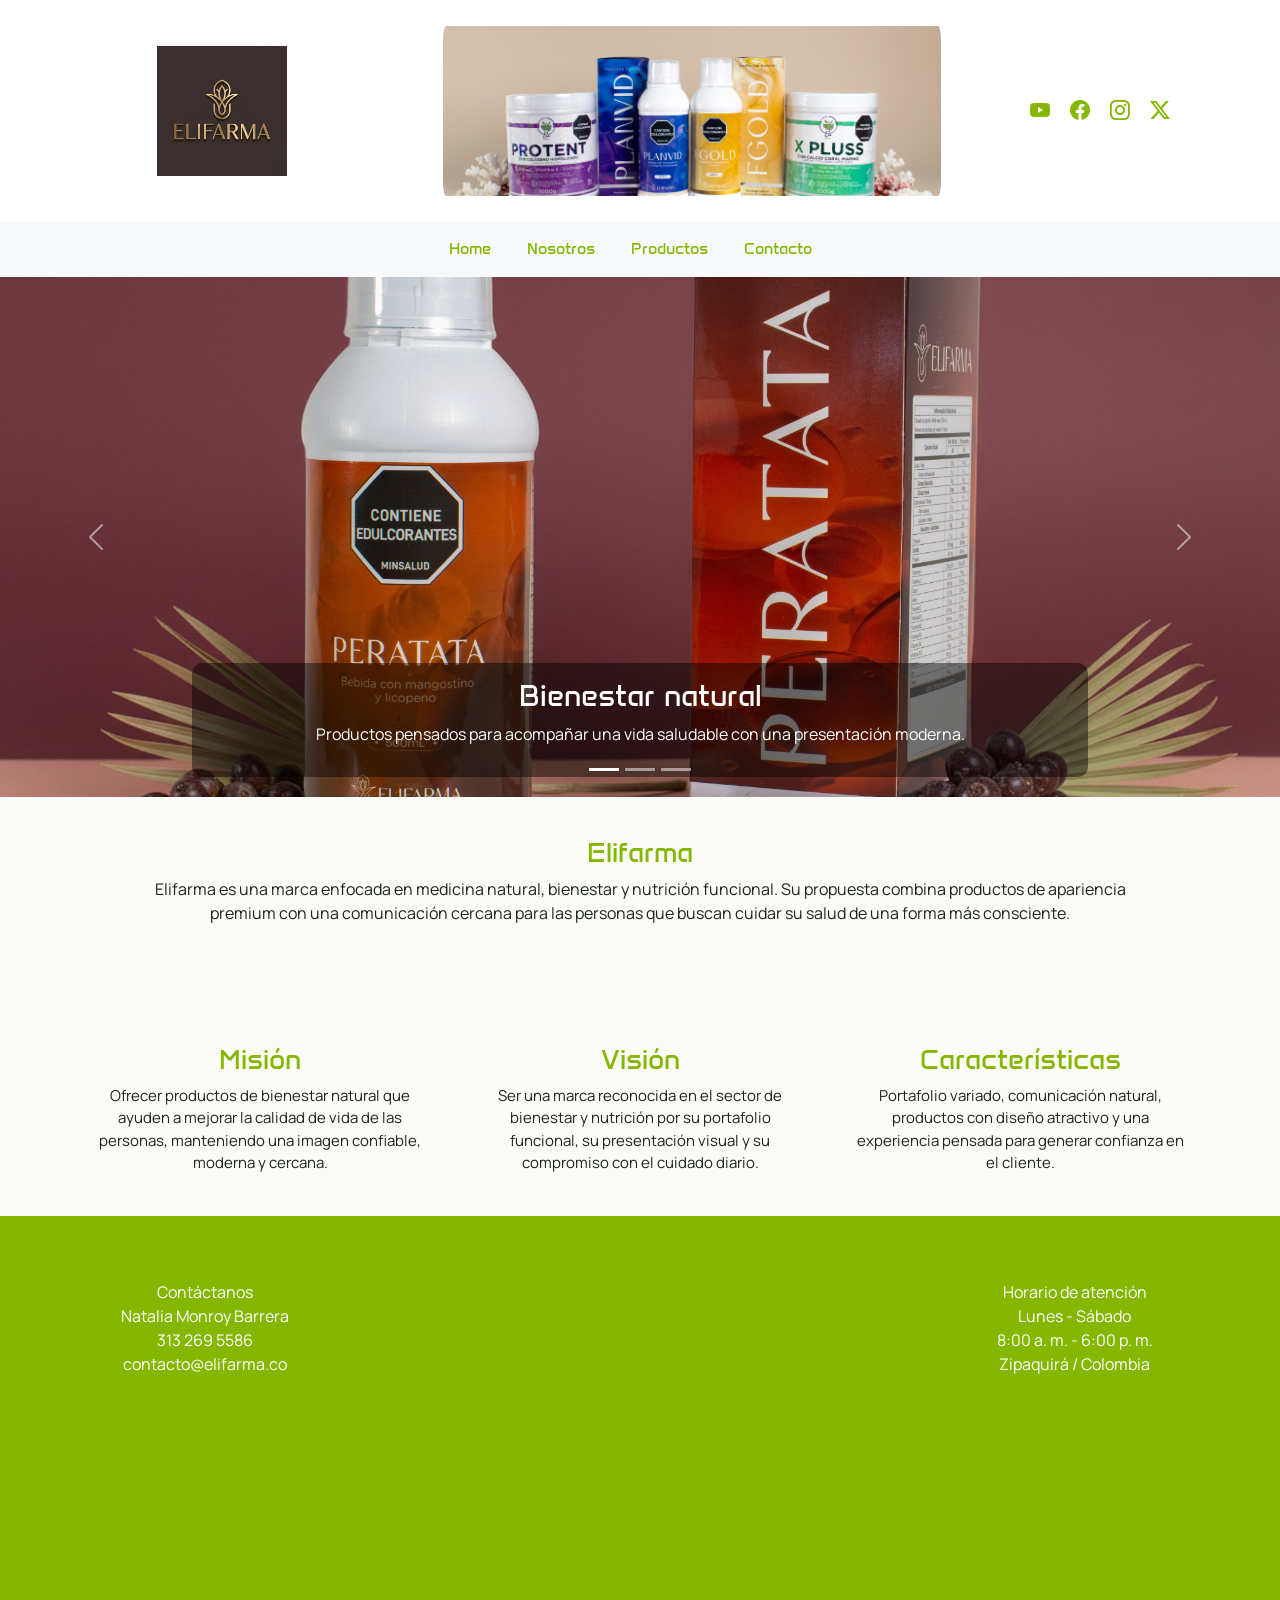
<file: index.html>
<!DOCTYPE html>
<html>
<head>
	<meta charset="utf-8">
	<meta name="viewport" content="width=device-width, initial-scale=1">
	<link rel="stylesheet" type="text/css" href="css/bootstrap.min.css">
	<link rel="stylesheet" href="https://cdn.jsdelivr.net/npm/bootstrap-icons@1.13.1/font/bootstrap-icons.min.css">
	<link href="https://fonts.googleapis.com/css2?family=Anta&family=Manrope:wght@400;500;700&display=swap" rel="stylesheet">
	<link rel="stylesheet" type="text/css" href="css/estilos.css">
	<title>Elifarma</title>
</head>
<body>
	<header class="row encabezado">
		<img src="img/logo-elifarma.png" alt="Logo de Elifarma" class="col-12 col-sm-12 col-md-12 col-lg-4 col-xl-4 logo">
		<img src="img/banner.jpg" alt="Banner de productos Elifarma" class="col-12 col-sm-12 col-md-12 col-lg-5 col-xl-5 banner">
		<div id="red" class="col-12 col-sm-12 col-md-12 col-lg-3 col-xl-3">
			<a href="https://www.youtube.com/"><i class="bi bi-youtube"></i></a>
			<a href="https://www.facebook.com/"><i class="bi bi-facebook"></i></a>
			<a href="https://www.instagram.com/"><i class="bi bi-instagram"></i></a>
			<a href="https://www.x.com/"><i class="bi bi-twitter-x"></i></a>
		</div>
	</header>

	<nav class="navbar navbar-expand-lg bg-body-tertiary">
	  <div class="container-fluid">
	    <button class="navbar-toggler" type="button" data-bs-toggle="collapse" data-bs-target="#navbarNav" aria-controls="navbarNav" aria-expanded="false" aria-label="Toggle navigation">
	      <span class="navbar-toggler-icon"></span>
	    </button>
	    <div class="collapse navbar-collapse" id="navbarNav">
	      <ul class="navbar-nav mx-auto">
	        <li class="nav-item">
	          <a class="nav-link active" aria-current="page" href="index.html">Home</a>
	        </li>
	        <li class="nav-item">
	          <a class="nav-link active" aria-current="page" href="nosotros.html">Nosotros</a>
	        </li>
	        <li class="nav-item">
	          <a class="nav-link active" aria-current="page" href="productos.html">Productos</a>
	        </li>
	        <li class="nav-item">
	          <a class="nav-link active" aria-current="page" href="contacto.html">Contacto</a>
	        </li>
	      </ul>
	    </div>
	  </div>
	</nav>
	<main>
		<div id="carouselExampleCaptions" class="carousel slide">
		  <div class="carousel-indicators">
		    <button type="button" data-bs-target="#carouselExampleCaptions" data-bs-slide-to="0" class="active" aria-current="true" aria-label="Slide 1"></button>
		    <button type="button" data-bs-target="#carouselExampleCaptions" data-bs-slide-to="1" aria-label="Slide 2"></button>
		    <button type="button" data-bs-target="#carouselExampleCaptions" data-bs-slide-to="2" aria-label="Slide 3"></button>
		  </div>
		  <div class="carousel-inner">
		    <div class="carousel-item active">
		      <img src="img/slide01.jpg" class="d-block w-100 slide-img" alt="Producto Peratata">
		      <div class="carousel-caption d-none d-md-block cajita">
		        <h5>Bienestar natural</h5>
		        <p>Productos pensados para acompañar una vida saludable con una presentación moderna.</p>
		      </div>
		    </div>
		    <div class="carousel-item">
		      <img src="img/slide02.jpg" class="d-block w-100 slide-img" alt="Portafolio Elifarma">
		      <div class="carousel-caption d-none d-md-block cajita">
		        <h5>Nutrición y confianza</h5>
		        <p>Una línea con bebidas funcionales, proteínas y complementos para diferentes necesidades.</p>
		      </div>
		    </div>
		    <div class="carousel-item">
		      <img src="img/slide03.jpg" class="d-block w-100 slide-img" alt="Producto destacado">
		      <div class="carousel-caption d-none d-md-block cajita">
		        <h5>Elifarma</h5>
		        <p>Tecnología natural al servicio de tu bienestar.</p>
		      </div>
		    </div>
		  </div>
		  <button class="carousel-control-prev" type="button" data-bs-target="#carouselExampleCaptions" data-bs-slide="prev">
		    <span class="carousel-control-prev-icon" aria-hidden="true"></span>
		    <span class="visually-hidden">Previous</span>
		  </button>
		  <button class="carousel-control-next" type="button" data-bs-target="#carouselExampleCaptions" data-bs-slide="next">
		    <span class="carousel-control-next-icon" aria-hidden="true"></span>
		    <span class="visually-hidden">Next</span>
		  </button>
		</div>

		<section class="info">
			<h3>Elifarma</h3>
			<p>
				Elifarma es una marca enfocada en medicina natural, bienestar y nutrición funcional. Su propuesta combina productos de apariencia premium con una comunicación cercana para las personas que buscan cuidar su salud de una forma más consciente.
			</p>
		</section>

		<section class="container eco">
			<div class="row">
				<div class="col-12 col-sm-12 col-md-4 cuadro">
					<h3>Misión</h3>
					<p>Ofrecer productos de bienestar natural que ayuden a mejorar la calidad de vida de las personas, manteniendo una imagen confiable, moderna y cercana.</p>
				</div>
				<div class="col-12 col-sm-12 col-md-4 cuadro">
					<h3>Visión</h3>
					<p>Ser una marca reconocida en el sector de bienestar y nutrición por su portafolio funcional, su presentación visual y su compromiso con el cuidado diario.</p>
				</div>
				<div class="col-12 col-sm-12 col-md-4 cuadro">
					<h3>Características</h3>
					<p>Portafolio variado, comunicación natural, productos con diseño atractivo y una experiencia pensada para generar confianza en el cliente.</p>
				</div>
			</div>
		</section>
	</main>
	<footer class="row">
		<div class="col-12 col-sm-12 col-md-12 col-lg-4 col-xl-4">
			<p>
				Contáctanos
				<br>Natalia Monroy Barrera
				<br>313 269 5586
				<br>contacto@elifarma.co
			</p>
		</div>
		<div class="col-12 col-sm-12 col-md-12 col-lg-4 col-xl-4">
			<iframe src="https://www.google.com/maps?q=5.0336389,-73.9945833&hl=es&z=16&output=embed" width="100%" height="300" style="border:0;" allowfullscreen="" loading="lazy" referrerpolicy="no-referrer-when-downgrade"></iframe>
		</div>
		<div class="col-12 col-sm-12 col-md-12 col-lg-4 col-xl-4">
			Horario de atención
			<br>Lunes - Sábado
			<br>8:00 a. m. - 6:00 p. m.
			<br>Zipaquirá / Colombia
		</div>
	</footer>

	<script src="js/bootstrap.min.js"></script>
</body>
</html>
</file>
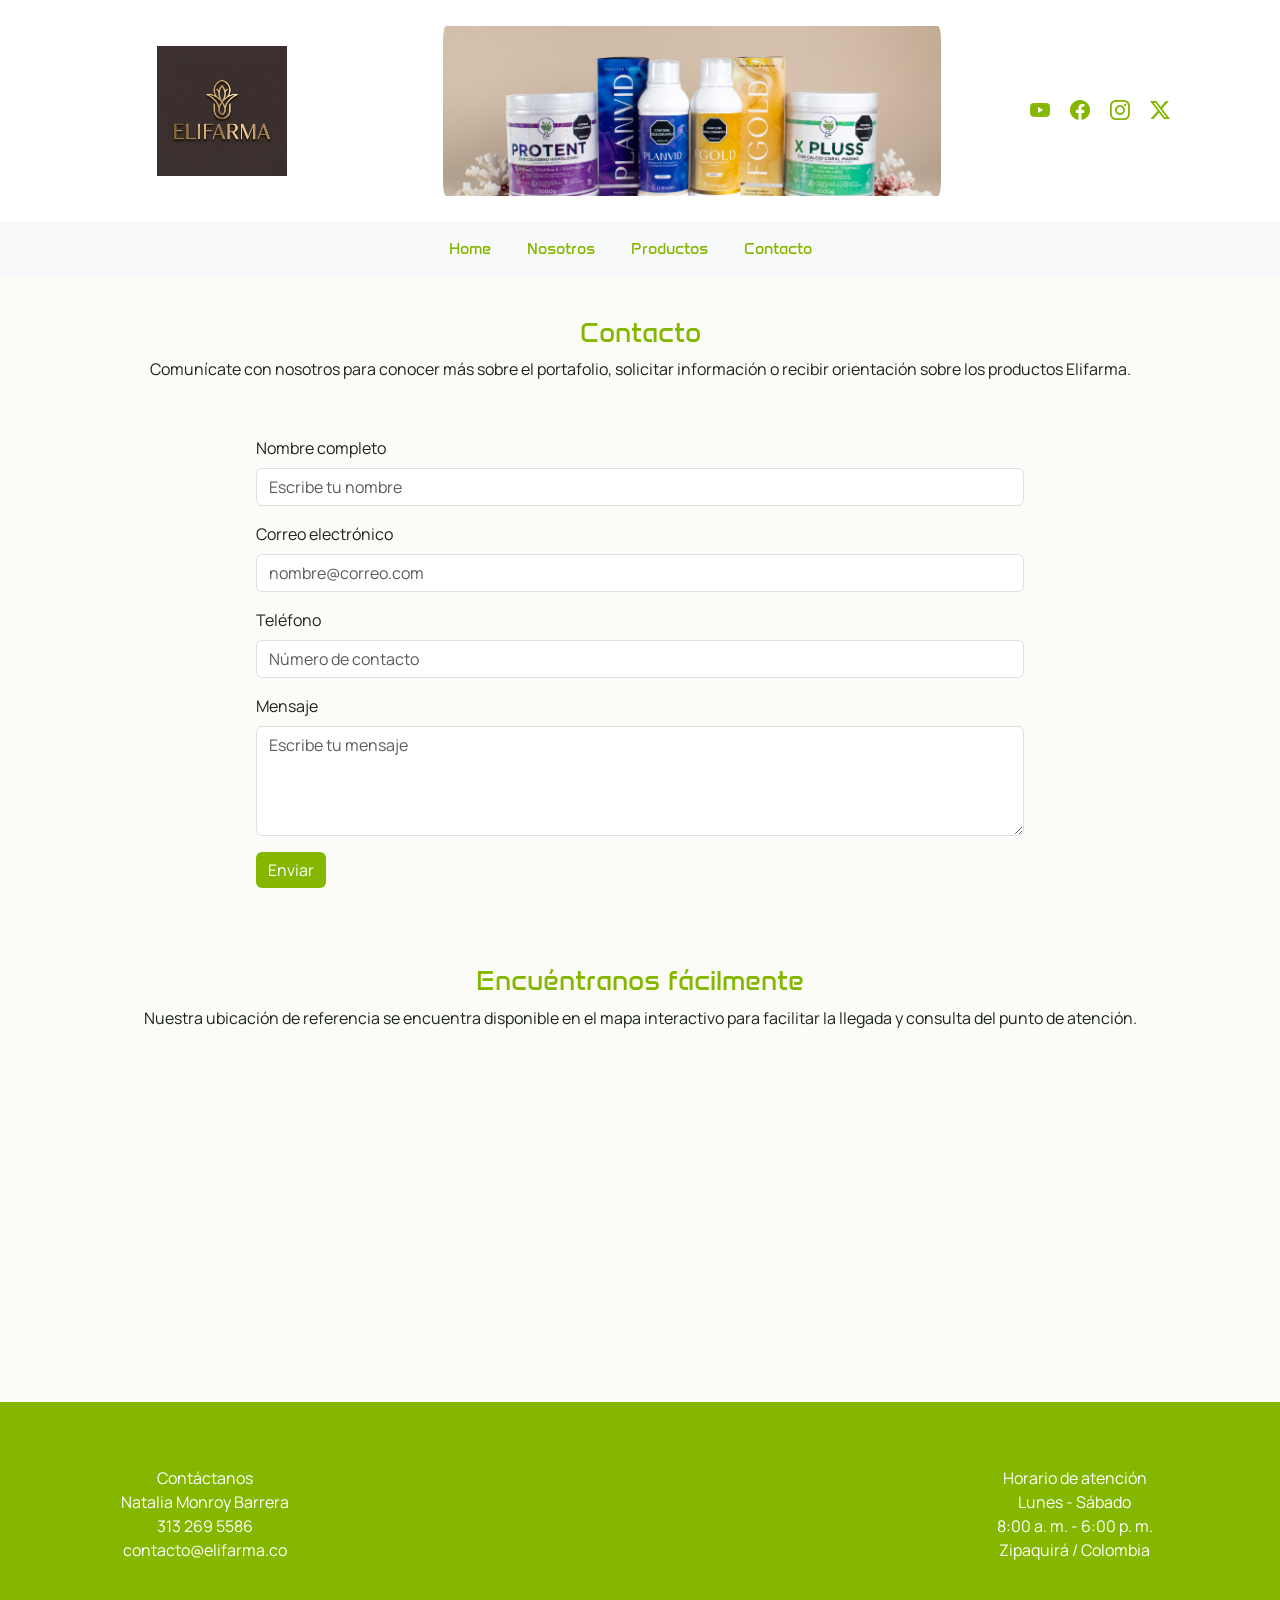
<file: contacto.html>
<!DOCTYPE html>
<html>
<head>
	<meta charset="utf-8">
	<meta name="viewport" content="width=device-width, initial-scale=1">
	<link rel="stylesheet" type="text/css" href="css/bootstrap.min.css">
	<link rel="stylesheet" href="https://cdn.jsdelivr.net/npm/bootstrap-icons@1.13.1/font/bootstrap-icons.min.css">
	<link href="https://fonts.googleapis.com/css2?family=Anta&family=Manrope:wght@400;500;700&display=swap" rel="stylesheet">
	<link rel="stylesheet" type="text/css" href="css/estilos.css">
	<title>Elifarma</title>
</head>
<body>
	<header class="row encabezado">
		<img src="img/logo-elifarma.png" alt="Logo de Elifarma" class="col-12 col-sm-12 col-md-12 col-lg-4 col-xl-4 logo">
		<img src="img/banner.jpg" alt="Banner de productos Elifarma" class="col-12 col-sm-12 col-md-12 col-lg-5 col-xl-5 banner">
		<div id="red" class="col-12 col-sm-12 col-md-12 col-lg-3 col-xl-3">
			<a href="https://www.youtube.com/"><i class="bi bi-youtube"></i></a>
			<a href="https://www.facebook.com/"><i class="bi bi-facebook"></i></a>
			<a href="https://www.instagram.com/"><i class="bi bi-instagram"></i></a>
			<a href="https://www.x.com/"><i class="bi bi-twitter-x"></i></a>
		</div>
	</header>

	<nav class="navbar navbar-expand-lg bg-body-tertiary">
	  <div class="container-fluid">
	    <button class="navbar-toggler" type="button" data-bs-toggle="collapse" data-bs-target="#navbarNav" aria-controls="navbarNav" aria-expanded="false" aria-label="Toggle navigation">
	      <span class="navbar-toggler-icon"></span>
	    </button>
	    <div class="collapse navbar-collapse" id="navbarNav">
	      <ul class="navbar-nav mx-auto">
	        <li class="nav-item">
	          <a class="nav-link active" aria-current="page" href="index.html">Home</a>
	        </li>
	        <li class="nav-item">
	          <a class="nav-link active" aria-current="page" href="nosotros.html">Nosotros</a>
	        </li>
	        <li class="nav-item">
	          <a class="nav-link active" aria-current="page" href="productos.html">Productos</a>
	        </li>
	        <li class="nav-item">
	          <a class="nav-link active" aria-current="page" href="contacto.html">Contacto</a>
	        </li>
	      </ul>
	    </div>
	  </div>
	</nav>
	<main>
		<section class="info">
			<h3>Contacto</h3>
			<p>
				Comunícate con nosotros para conocer más sobre el portafolio, solicitar información o recibir orientación sobre los productos Elifarma.
			</p>
		</section>

		<section class="for">
			<form>
				<div class="mb-3">
					<label for="nombre" class="form-label">Nombre completo</label>
					<input type="text" class="form-control" id="nombre" placeholder="Escribe tu nombre">
				</div>
				<div class="mb-3">
					<label for="correo" class="form-label">Correo electrónico</label>
					<input type="email" class="form-control" id="correo" placeholder="nombre@correo.com">
				</div>
				<div class="mb-3">
					<label for="telefono" class="form-label">Teléfono</label>
					<input type="tel" class="form-control" id="telefono" placeholder="Número de contacto">
				</div>
				<div class="mb-3">
					<label for="mensaje" class="form-label">Mensaje</label>
					<textarea class="form-control" id="mensaje" rows="4" placeholder="Escribe tu mensaje"></textarea>
				</div>
				<button type="submit" class="btn boton-verde">Enviar</button>
			</form>
		</section>

		<section class="container eco">
			<h3>Encuéntranos fácilmente</h3>
			<p class="text-center">Nuestra ubicación de referencia se encuentra disponible en el mapa interactivo para facilitar la llegada y consulta del punto de atención.</p>
			<iframe src="https://www.google.com/maps?q=5.0336389,-73.9945833&hl=es&z=16&output=embed" width="100%" height="350" style="border:0;" allowfullscreen="" loading="lazy" referrerpolicy="no-referrer-when-downgrade"></iframe>
		</section>
	</main>
	<footer class="row">
		<div class="col-12 col-sm-12 col-md-12 col-lg-4 col-xl-4">
			<p>
				Contáctanos
				<br>Natalia Monroy Barrera
				<br>313 269 5586
				<br>contacto@elifarma.co
			</p>
		</div>
		<div class="col-12 col-sm-12 col-md-12 col-lg-4 col-xl-4">
			<iframe src="https://www.google.com/maps?q=5.0336389,-73.9945833&hl=es&z=16&output=embed" width="100%" height="300" style="border:0;" allowfullscreen="" loading="lazy" referrerpolicy="no-referrer-when-downgrade"></iframe>
		</div>
		<div class="col-12 col-sm-12 col-md-12 col-lg-4 col-xl-4">
			Horario de atención
			<br>Lunes - Sábado
			<br>8:00 a. m. - 6:00 p. m.
			<br>Zipaquirá / Colombia
		</div>
	</footer>

	<script src="js/bootstrap.min.js"></script>
</body>
</html>
</file>
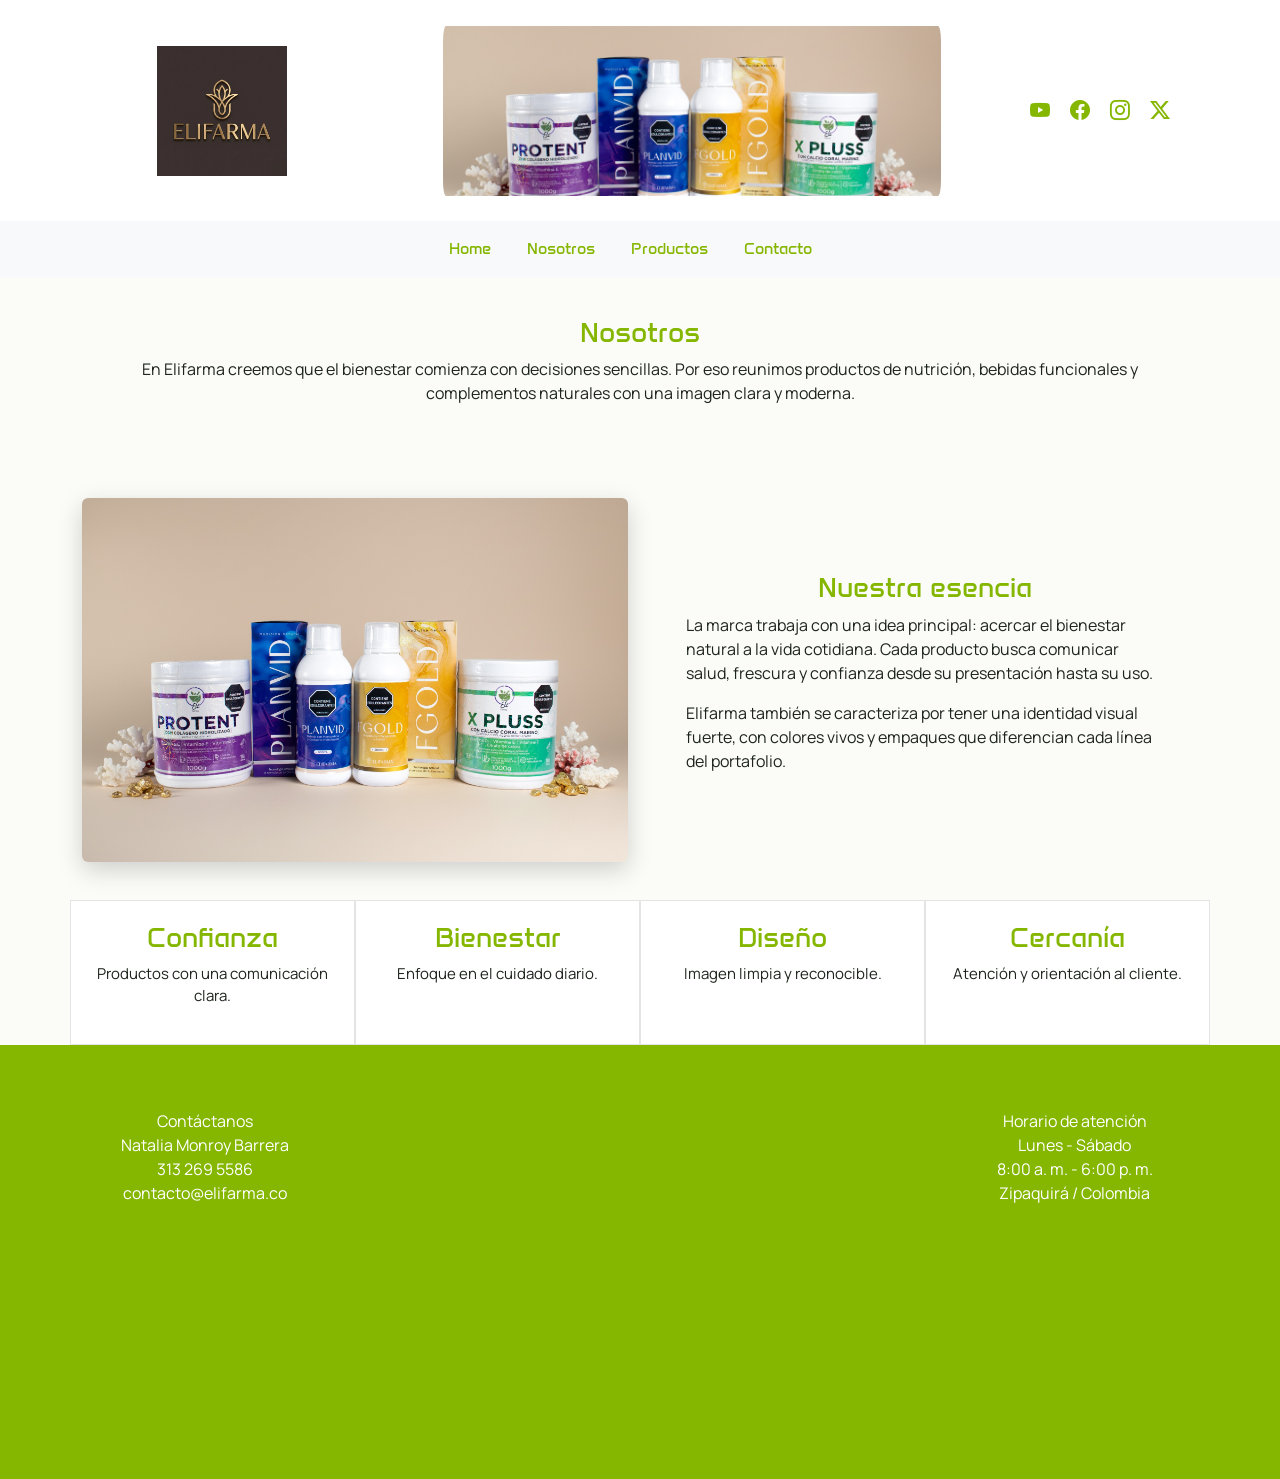
<file: nosotros.html>
<!DOCTYPE html>
<html>
<head>
	<meta charset="utf-8">
	<meta name="viewport" content="width=device-width, initial-scale=1">
	<link rel="stylesheet" type="text/css" href="css/bootstrap.min.css">
	<link rel="stylesheet" href="https://cdn.jsdelivr.net/npm/bootstrap-icons@1.13.1/font/bootstrap-icons.min.css">
	<link href="https://fonts.googleapis.com/css2?family=Anta&family=Manrope:wght@400;500;700&display=swap" rel="stylesheet">
	<link rel="stylesheet" type="text/css" href="css/estilos.css">
	<title>Elifarma</title>
</head>
<body>
	<header class="row encabezado">
		<img src="img/logo-elifarma.png" alt="Logo de Elifarma" class="col-12 col-sm-12 col-md-12 col-lg-4 col-xl-4 logo">
		<img src="img/banner.jpg" alt="Banner de productos Elifarma" class="col-12 col-sm-12 col-md-12 col-lg-5 col-xl-5 banner">
		<div id="red" class="col-12 col-sm-12 col-md-12 col-lg-3 col-xl-3">
			<a href="https://www.youtube.com/"><i class="bi bi-youtube"></i></a>
			<a href="https://www.facebook.com/"><i class="bi bi-facebook"></i></a>
			<a href="https://www.instagram.com/"><i class="bi bi-instagram"></i></a>
			<a href="https://www.x.com/"><i class="bi bi-twitter-x"></i></a>
		</div>
	</header>

	<nav class="navbar navbar-expand-lg bg-body-tertiary">
	  <div class="container-fluid">
	    <button class="navbar-toggler" type="button" data-bs-toggle="collapse" data-bs-target="#navbarNav" aria-controls="navbarNav" aria-expanded="false" aria-label="Toggle navigation">
	      <span class="navbar-toggler-icon"></span>
	    </button>
	    <div class="collapse navbar-collapse" id="navbarNav">
	      <ul class="navbar-nav mx-auto">
	        <li class="nav-item">
	          <a class="nav-link active" aria-current="page" href="index.html">Home</a>
	        </li>
	        <li class="nav-item">
	          <a class="nav-link active" aria-current="page" href="nosotros.html">Nosotros</a>
	        </li>
	        <li class="nav-item">
	          <a class="nav-link active" aria-current="page" href="productos.html">Productos</a>
	        </li>
	        <li class="nav-item">
	          <a class="nav-link active" aria-current="page" href="contacto.html">Contacto</a>
	        </li>
	      </ul>
	    </div>
	  </div>
	</nav>
	<main>
		<section class="info">
			<h3>Nosotros</h3>
			<p>
				En Elifarma creemos que el bienestar comienza con decisiones sencillas. Por eso reunimos productos de nutrición, bebidas funcionales y complementos naturales con una imagen clara y moderna.
			</p>
		</section>

		<section class="container eco">
			<div class="row align-items-center">
				<div class="col-12 col-sm-12 col-md-6">
					<img src="img/nosotros.jpg" alt="Productos Elifarma" class="img-fluid rounded sombra">
				</div>
				<div class="col-12 col-sm-12 col-md-6 info-texto">
					<h3>Nuestra esencia</h3>
					<p>
						La marca trabaja con una idea principal: acercar el bienestar natural a la vida cotidiana. Cada producto busca comunicar salud, frescura y confianza desde su presentación hasta su uso.
					</p>
					<p>
						Elifarma también se caracteriza por tener una identidad visual fuerte, con colores vivos y empaques que diferencian cada línea del portafolio.
					</p>
				</div>
			</div>
		</section>

		<section class="container eco">
			<div class="row">
				<div class="col-12 col-md-3 mini"><h3>Confianza</h3><p>Productos con una comunicación clara.</p></div>
				<div class="col-12 col-md-3 mini"><h3>Bienestar</h3><p>Enfoque en el cuidado diario.</p></div>
				<div class="col-12 col-md-3 mini"><h3>Diseño</h3><p>Imagen limpia y reconocible.</p></div>
				<div class="col-12 col-md-3 mini"><h3>Cercanía</h3><p>Atención y orientación al cliente.</p></div>
			</div>
		</section>
	</main>
	<footer class="row">
		<div class="col-12 col-sm-12 col-md-12 col-lg-4 col-xl-4">
			<p>
				Contáctanos
				<br>Natalia Monroy Barrera
				<br>313 269 5586
				<br>contacto@elifarma.co
			</p>
		</div>
		<div class="col-12 col-sm-12 col-md-12 col-lg-4 col-xl-4">
			<iframe src="https://www.google.com/maps?q=5.0336389,-73.9945833&hl=es&z=16&output=embed" width="100%" height="300" style="border:0;" allowfullscreen="" loading="lazy" referrerpolicy="no-referrer-when-downgrade"></iframe>
		</div>
		<div class="col-12 col-sm-12 col-md-12 col-lg-4 col-xl-4">
			Horario de atención
			<br>Lunes - Sábado
			<br>8:00 a. m. - 6:00 p. m.
			<br>Zipaquirá / Colombia
		</div>
	</footer>

	<script src="js/bootstrap.min.js"></script>
</body>
</html>
</file>
<file: css/estilos.css>
#red{
	display: flex;
	justify-content: center;
	align-items: center;
	font-size: 20px;
}

a{
	color: #85b600;
	margin-right: 20px;
}

.nav-link{
	color: #85b600 !important;
	font-family: "Anta", sans-serif;
}

.nav-link:hover{
	color: #526f03 !important;
}

.info{
	font-family: "Manrope", sans-serif;
	text-align: center;
	padding-left: 10%;
	padding-right: 10%;
	padding-top: 3%;
	padding-bottom: 3%;
}

h3{
	color: #85b600;
	text-align: center;
	font-family: "Anta", sans-serif;
}

footer{
	background-color: #85b600;
	color: white;
	padding-top: 5%;
	padding-bottom: 5%;
	text-align: center;
	margin-top: 4%;
}

.eco{
	text-align: center;
	padding-top: 3%;
}

.vid{
	padding: 5%;
}

.for{
	padding-left: 20%;
	padding-right: 20%;
	padding-bottom: 3%;
}

/* Ajustes sencillos para la marca Elifarma */
body{
	font-family: "Manrope", sans-serif;
	background-color: #fbfcf8;
	color: #1d241c;
}

.encabezado{
	padding: 2%;
	align-items: center;
	background-color: white;
}

.logo{
	max-height: 160px;
	object-fit: contain;
	padding: 15px;
}

.banner{
	max-height: 170px;
	object-fit: cover;
	border-radius: 15px;
}

.slide-img{
	height: 520px;
	object-fit: cover;
}

.cajita{
	background-color: rgba(0,0,0,0.45);
	border-radius: 10px;
	padding: 15px;
}

.cajita h5{
	font-family: "Anta", sans-serif;
	font-size: 30px;
}

.cuadro{
	padding: 25px;
}

.cuadro p, .mini p, .producto p{
	font-size: 15px;
}

.sombra{
	box-shadow: 0px 8px 25px rgba(0,0,0,0.18);
}

.info-texto{
	padding: 4%;
	text-align: left;
}

.mini{
	padding: 20px;
	background-color: white;
	border: 1px solid #e4e4e4;
}

.producto{
	padding: 20px;
	margin-bottom: 25px;
	background-color: white;
	border: 1px solid #eeeeee;
}

.producto-foto{
	width: 100%;
	height: 260px;
	object-fit: cover;
	border-radius: 12px;
	transition: 0.3s;
}

.producto-foto:hover{
	transform: scale(1.03);
}

.producto-fotoo{
	height: 235px;
}

.boton-verde{
	background-color: #85b600;
	color: white;
	border: none;
}

.boton-verde:hover{
	background-color: #526f03;
	color: white;
}

@media(max-width: 768px){
	.slide-img{
		height: 300px;
	}
	.for{
		padding-left: 8%;
		padding-right: 8%;
	}
}
</file>
